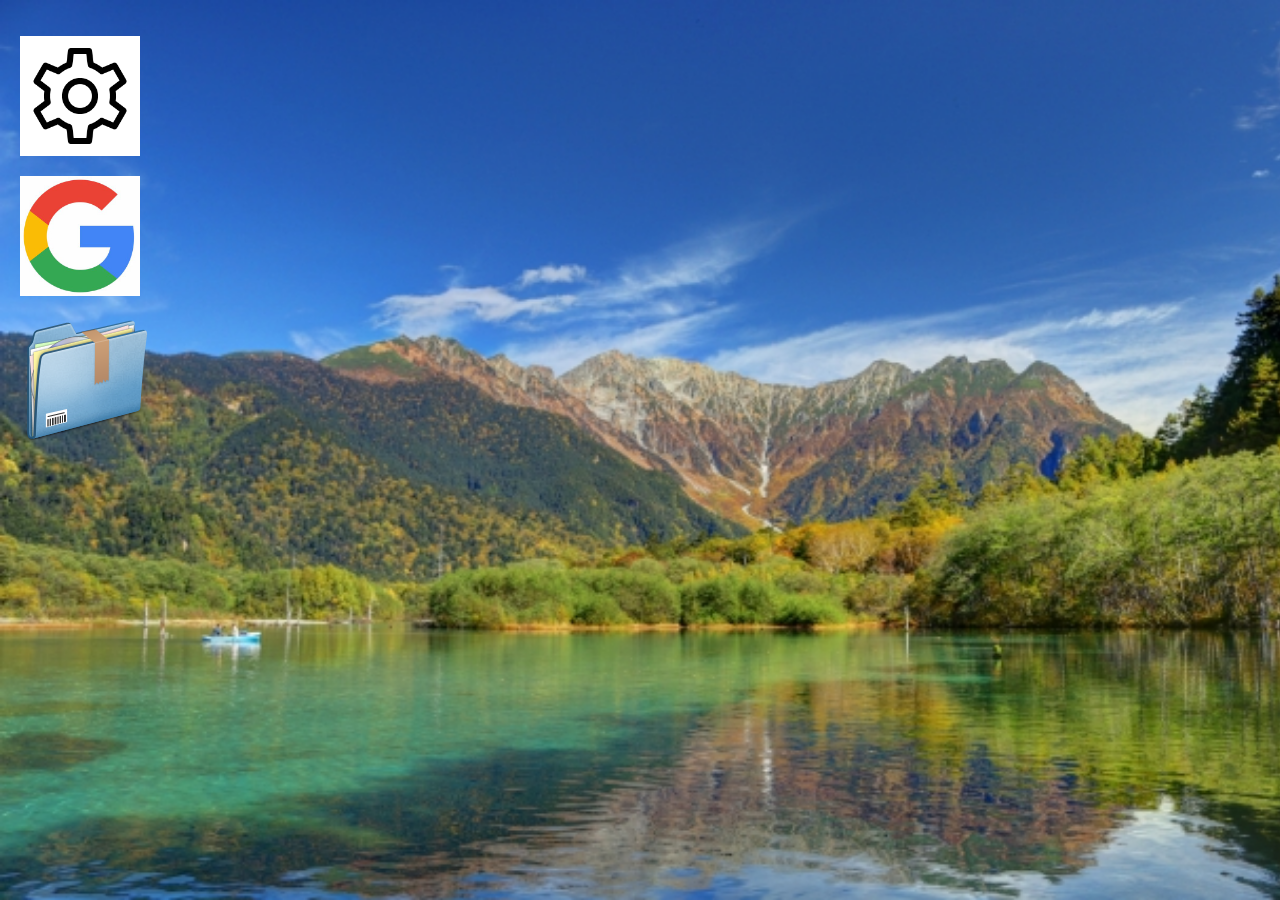
<file: index.html>
<html>
<head>
<title>Uos Ver.test.1.0</title>
<link rel="stylesheet" href="base.css">    
</head>
<body>
<p id="close"><img src="option/img/batsu.gif" alt="閉じる" height="32px" width="32px"></p>
<div id="option">
    <p><a><img src="img/ei-settings.png" alt="設定" width="120px" height="120px"></a></p>
</div>  
<div id="openoption">
    <h1>PC設定</h1>
    <p id="p1">言語</p>
    <p id="audioBtn1">音オン</p>
    <p id="audioBtn2">音オフ</p>
</div>
<div id="Google">
    <p><a href="https://google.com" target="_blank" rel="noopener"><img src="img/IhlhyWsq_400x400.jpg" alt="Google" height="120px" width="120px;"></a></p>
</div>
<div id="finder">
    <p><a><img src="img/blue_download_alt_folder_12391.png"></a></p>
</div>
<div id="openfinder">
    <p>ファインダー</p>
    <p id="Storage"></p>
</div>
</body>
    
<script src="https://ajax.googleapis.com/ajax/libs/jquery/1.8.3/jquery.min.js"></script>    

<script>
    //変数
    var audio =1;
    var storage = 3;
    var newaudio = new Audio('media/a.mp3');
    
    //オプション開く
    $('#option').click(function(){
        $('#option').hide();
        $('#Google').hide();
        $('#finder').hide();
        $('#openoption').show();
        $('#close').show();
    })
    
    //ファインダーを開く
    $('#finder').click(function(){
        $('#option').hide();
        $('#Google').hide();
        $('#finder').hide();
        $('#openfinder').show();
        $('#close').show();
        $('#Storage').text('PCストレージ ' + storage + '/1.0MB')
    })
    
    //閉じる
    $('#close').click(function(){
        $('#openoption').hide();
        $('#close').hide();
        $('#openfinder').hide();
        $('#option').show();
        $('#Google').show();
        $('#finder').show();
    })
    
    //設定音量
    $('#audioBtn1').click(function(){
        newaudio.volume = 1.0;
        alert('音量を100にしました')
        newaudio.play();
    })
    $('#audioBtn2').click(function(){
        newaudio.volume = 0;
        alert('音量を0にしました')
        newaudio.play();
    })
</script>
</html>
</file>
<file: base.css>
body {
    background-image: url(img/1279944_s.jpg);
    background-repeat: no-repeat;
    background-size: cover;
}

#option {
    position: absolute;
    top: 20px;
    left: 20px;
}

#openoption {
    text-align: center;
    width: 1000px;
    height: 500px;
    background: #fff;
    color: #000;
    position: absolute;
    display: none;
}

#p1 {
    height: auto;
    width: auto;
    background: #FF0;
}

#audio,
#option,
#close,
#Google,
#audioBtn1,
#audioBtn2,
#finder:hover {
    cursor: pointer;
}

#close {
    position: absolute;
    left: 972px;
    z-index: 1000;
    display: none;
}

#Google {
    position: absolute;
    top: 160px;
    left: 20px;
}

#audioBtn1,
#audioBtn2{
    background: #FF5F17;
    color: #fff;
}

#finder {
    position: absolute;
    top: 300px;
    left: 20px;
}

#openfinder {
    text-align: center;
    width: 1000px;
    height: 500px;
    background: #fff;
    color: #000;
    display: none;
}
</file>
